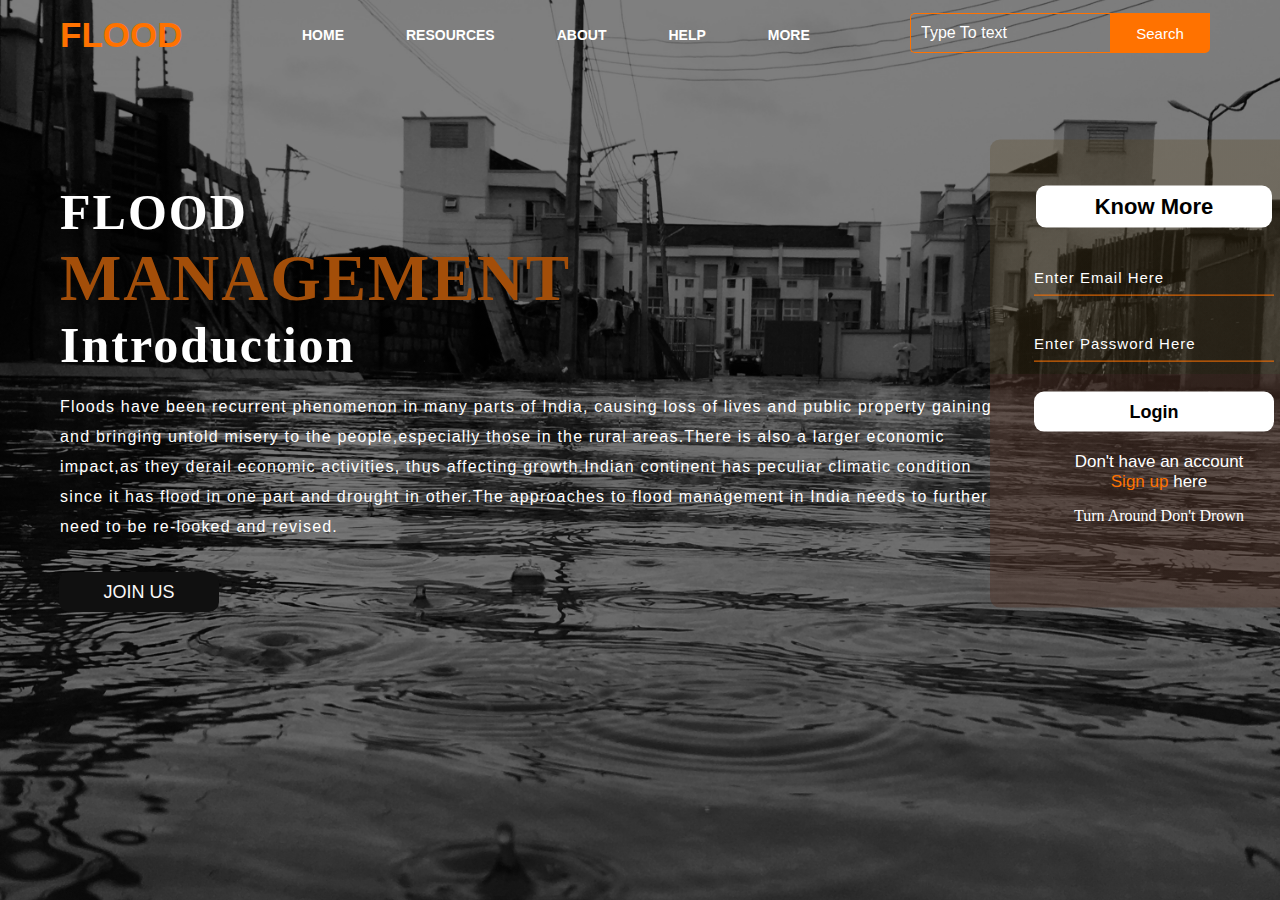
<file: index.html>
<!DOCTYPE html>
<html lang="en">

<head>
    <title>CHE PROJECT WEBSITE</title>
    <link rel="stylesheet" href="style.css">
</head>

<body>

    <div class="main">
        <div class="navbar">
            <div class="icon">
                <h2 class="logo">FLOOD</h2>
            </div>

            <div class="menu">
                <ul>
                    <li><a href="#">HOME</a></li>
                    <li><a href="#">RESOURCES</a></li>
                    <li><a href="#">ABOUT</a></li>
                    <li><a href="#">HELP</a></li>
                    <li><a href="#">MORE</a></li>
                </ul>
            </div>

            <div class="search">
                <input class="srch" type="search" name="" placeholder="Type To text">
                <a href="#"> <button class="btn">Search</button></a>
            </div>

        </div>
        <div class="content">
            <h1>FLOOD<br><span>MANAGEMENT</span> <br>Introduction</h1><br>
            <p class="par">Floods have been recurrent phenomenon in many parts of India, causing loss of lives and public property
                gaining<br> and bringing untold misery to the people,especially those in the rural areas.There is also a larger
                economic<br>impact,as they derail economic activities, thus affecting growth.Indian continent has peculiar climatic
                condition<br>since it has flood in one part and drought in other.The approaches to flood management in India needs to 
                further<br>need to be re-looked and revised.<br><br>

                <button class="cn"><a href="#">JOIN US</a></button>

            <div class="form">
                <h2>Know More</h2>
                <input type="email" name="email" placeholder="Enter Email Here">
                <input type="password" name="" placeholder="Enter Password Here">
                <button class="btnn"><a href="#">Login</a></button>

                <p class="link">Don't have an account<br>
                    <a href="#">Sign up </a> here</a>
                </p>
                <p class="liw">Turn Around Don't Drown</p>

                <div class="icons">
                    <a href="#"><ion-icon name="logo-facebook"></ion-icon></a>
                    <a href="#"><ion-icon name="logo-instagram"></ion-icon></a>
                    <a href="#"><ion-icon name="logo-twitter"></ion-icon></a>
                    <a href="#"><ion-icon name="logo-google"></ion-icon></a>
                    <a href="#"><ion-icon name="logo-skype"></ion-icon></a>
                </div>

            </div>
        </div>
    </div>
    </div>
    </div>
    <!-- <script src="https://unpkg.com/ionicons@5.4.0/dist/ionicons.js"></script> -->
</body>

</html>
</file>
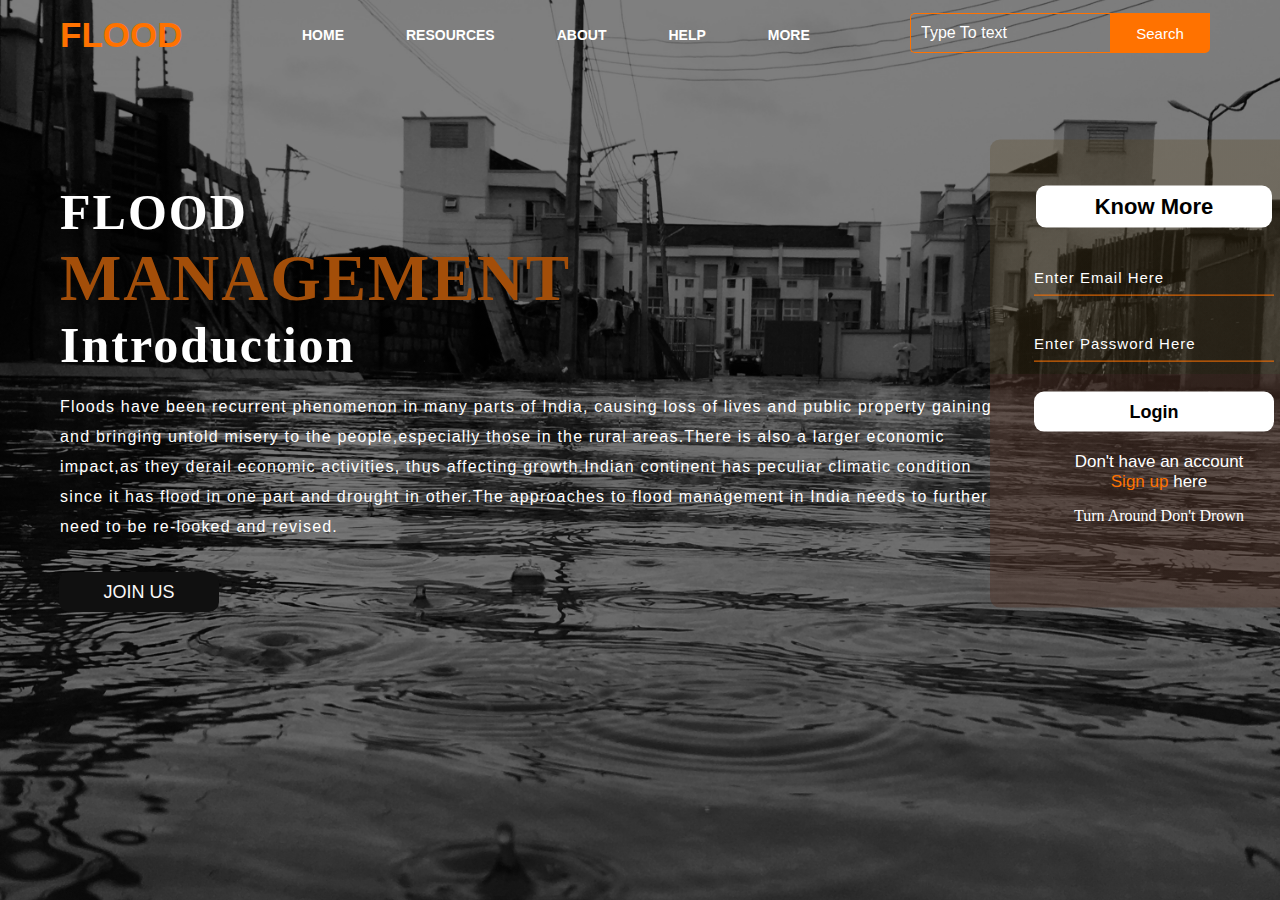
<file: cheproject/index.html>
<!DOCTYPE html>
<html lang="en">

<head>
    <title>CHE PROJECT WEBSITE</title>
    <link rel="stylesheet" href="style.css">
</head>

<body>

    <div class="main">
        <div class="navbar">
            <div class="icon">
                <h2 class="logo">FLOOD</h2>
            </div>

            <div class="menu">
                <ul>
                    <li><a href="#">HOME</a></li>
                    <li><a href="#">RESOURCES</a></li>
                    <li><a href="#">ABOUT</a></li>
                    <li><a href="#">HELP</a></li>
                    <li><a href="#">MORE</a></li>
                </ul>
            </div>

            <div class="search">
                <input class="srch" type="search" name="" placeholder="Type To text">
                <a href="#"> <button class="btn">Search</button></a>
            </div>

        </div>
        <div class="content">
            <h1>FLOOD<br><span>MANAGEMENT</span> <br>Introduction</h1><br>
            <p class="par">Floods have been recurrent phenomenon in many parts of India, causing loss of lives and public property
                gaining<br> and bringing untold misery to the people,especially those in the rural areas.There is also a larger
                economic<br>impact,as they derail economic activities, thus affecting growth.Indian continent has peculiar climatic
                condition<br>since it has flood in one part and drought in other.The approaches to flood management in India needs to 
                further<br>need to be re-looked and revised.<br><br>

                <button class="cn"><a href="#">JOIN US</a></button>

            <div class="form">
                <h2>Know More</h2>
                <input type="email" name="email" placeholder="Enter Email Here">
                <input type="password" name="" placeholder="Enter Password Here">
                <button class="btnn"><a href="#">Login</a></button>

                <p class="link">Don't have an account<br>
                    <a href="#">Sign up </a> here</a>
                </p>
                <p class="liw">Turn Around Don't Drown</p>

                <div class="icons">
                    <a href="#"><ion-icon name="logo-facebook"></ion-icon></a>
                    <a href="#"><ion-icon name="logo-instagram"></ion-icon></a>
                    <a href="#"><ion-icon name="logo-twitter"></ion-icon></a>
                    <a href="#"><ion-icon name="logo-google"></ion-icon></a>
                    <a href="#"><ion-icon name="logo-skype"></ion-icon></a>
                </div>

            </div>
        </div>
    </div>
    </div>
    </div>
    <!-- <script src="https://unpkg.com/ionicons@5.4.0/dist/ionicons.js"></script> -->
</body>

</html>
</file>
<file: style.css>
*{
    margin: 0;
    padding: 0;
}

.main{
    width: 100%;
    background: linear-gradient(to top, rgba(0,0,0,0.5),rgba(0,0,0,0.5)), url(4.jpg);
    background-position: center;
    background-size: cover;
    height: 100vh;
}

.navbar{
    width: 1200px;
    height: 75px;
    margin: auto;
}

.icon{
    width: 200px;
    float: left;
    height: 70px;
}

.logo{
    color: #ff7200;
    font-size: 35px;
    font-family: Arial;
    padding-left: 20px;
    float: left;
    padding-top: 10px;
    margin-top: 5px
}

.menu{
    width: 400px;
    float: left;
    height: 70px;
}

ul{
    float: left;
    display: flex;
    justify-content: center;
    align-items: center;
}

ul li{
    list-style: none;
    margin-left: 62px;
    margin-top: 27px;
    font-size: 14px;
}

ul li a{
    text-decoration: none;
    color: #fff;
    font-family: Arial;
    font-weight: bold;
    transition: 0.4s ease-in-out;
}

ul li a:hover{
    color: #ff7200;
}

.search{
    width: 330px;
    float: left;
    margin-left: 270px;
}

.srch{
    font-family: 'Times New Roman';
    width: 200px;
    height: 40px;
    background: transparent;
    border: 1px solid #ff7200;
    margin-top: 13px;
    color: #fff;
    border-right: none;
    font-size: 16px;
    float: left;
    padding: 10px;
    border-bottom-left-radius: 5px;
    border-top-left-radius: 5px;
}

.btn{
    width: 100px;
    height: 40px;
    background: #ff7200;
    border: 2px solid #ff7200;
    margin-top: 13px;
    color: #fff;
    font-size: 15px;
    border-bottom-right-radius: 5px;
    border-bottom-right-radius: 5px;
    transition: 0.2s ease;
    cursor: pointer;
}
.btn:hover{
    color: #000;
}

.btn:focus{
    outline: none;
}

.srch:focus{
    outline: none;
}

.content{
    width: 1200px;
    height: auto;
    margin: auto;
    color: #fff;
    position: relative;
}

.content .par{
    padding-left: 20px;
    padding-bottom: 25px;
    font-family: Arial;
    letter-spacing: 1.2px;
    line-height: 30px;
}

.content h1{
    font-family: 'Times New Roman';
    font-size: 50px;
    padding-left: 20px;
    margin-top: 9%;
    letter-spacing: 2px;
}

.content .cn{
    width: 160px;
    height: 40px;
    background: #101010;
    border: none;
    margin-bottom: 10px;
    margin-left: -1px;
    font-size: 18px;
    border-radius: 10px;
    cursor: pointer;
    transition: .4s ease;
    
}

.content .cn a{
    text-decoration: none;
    color: #f9f8f8;
    transition: .3s ease;
}

.cn:hover{
    background-color: #fff;
}

.content span{
    color: #a34e09;
    font-size: 65px
}

.form{
    width: 250px;
    height: 380px;
    background: linear-gradient(to top, rgb(80 50 38 / 48%)50%,rgb(90 71 33 / 29%)50%);
    position: absolute;
    top: -20px;
    left: 950px;
    transform: translate(0%,-5%);
    border-radius: 10px;
    padding: 44px;
}

.form h2{
    width: 220px;
    font-family: sans-serif;
    text-align: center;
    color: #000000;
    font-size: 22px;
    background-color: #fff;
    border-radius: 10px;
    margin: 2px;
    padding: 8px;
}

.form input{
    width: 240px;
    height: 35px;
    background: transparent;
    border-bottom: 1px solid #ff7200;
    border-top: none;
    border-right: none;
    border-left: none;
    color: #fff;
    font-size: 15px;
    letter-spacing: 1px;
    margin-top: 30px;
    font-family: sans-serif;
}

.form input:focus{
    outline: none;
}

::placeholder{
    color: #fff;
    font-family: Arial;
}

.btnn{
    width: 240px;
    height: 40px;
    background: #ffffff;
    border: none;
    margin-top: 30px;
    font-size: 18px;
    border-radius: 10px;
    cursor: pointer;
    color: #fff;
    transition: 0.4s ease;
}
.btnn:hover{
    background: #fff;
    color: #ff7200;
}
.btnn a{
    text-decoration: none;
    color: #000;
    font-weight: bold;
}
.form .link{
    font-family: Arial, Helvetica, sans-serif;
    font-size: 17px;
    padding-top: 20px;
    text-align: center;
}
.form .link a{
    text-decoration: none;
    color: #ff7200;
}
.liw{
    padding-top: 15px;
    padding-bottom: 10px;
    text-align: center;
}
.icons a{
    text-decoration: none;
    color: #fff;
}
.icons ion-icon{
    color: #fff;
    font-size: 30px;
    padding-left: 14px;
    padding-top: 5px;
    transition: 0.3s ease;
}
.icons ion-icon:hover{
    color: #ff7200;
}
</file>
<file: cheproject/style.css>
*{
    margin: 0;
    padding: 0;
}

.main{
    width: 100%;
    background: linear-gradient(to top, rgba(0,0,0,0.5),rgba(0,0,0,0.5)), url(4.jpg);
    background-position: center;
    background-size: cover;
    height: 100vh;
}

.navbar{
    width: 1200px;
    height: 75px;
    margin: auto;
}

.icon{
    width: 200px;
    float: left;
    height: 70px;
}

.logo{
    color: #ff7200;
    font-size: 35px;
    font-family: Arial;
    padding-left: 20px;
    float: left;
    padding-top: 10px;
    margin-top: 5px
}

.menu{
    width: 400px;
    float: left;
    height: 70px;
}

ul{
    float: left;
    display: flex;
    justify-content: center;
    align-items: center;
}

ul li{
    list-style: none;
    margin-left: 62px;
    margin-top: 27px;
    font-size: 14px;
}

ul li a{
    text-decoration: none;
    color: #fff;
    font-family: Arial;
    font-weight: bold;
    transition: 0.4s ease-in-out;
}

ul li a:hover{
    color: #ff7200;
}

.search{
    width: 330px;
    float: left;
    margin-left: 270px;
}

.srch{
    font-family: 'Times New Roman';
    width: 200px;
    height: 40px;
    background: transparent;
    border: 1px solid #ff7200;
    margin-top: 13px;
    color: #fff;
    border-right: none;
    font-size: 16px;
    float: left;
    padding: 10px;
    border-bottom-left-radius: 5px;
    border-top-left-radius: 5px;
}

.btn{
    width: 100px;
    height: 40px;
    background: #ff7200;
    border: 2px solid #ff7200;
    margin-top: 13px;
    color: #fff;
    font-size: 15px;
    border-bottom-right-radius: 5px;
    border-bottom-right-radius: 5px;
    transition: 0.2s ease;
    cursor: pointer;
}
.btn:hover{
    color: #000;
}

.btn:focus{
    outline: none;
}

.srch:focus{
    outline: none;
}

.content{
    width: 1200px;
    height: auto;
    margin: auto;
    color: #fff;
    position: relative;
}

.content .par{
    padding-left: 20px;
    padding-bottom: 25px;
    font-family: Arial;
    letter-spacing: 1.2px;
    line-height: 30px;
}

.content h1{
    font-family: 'Times New Roman';
    font-size: 50px;
    padding-left: 20px;
    margin-top: 9%;
    letter-spacing: 2px;
}

.content .cn{
    width: 160px;
    height: 40px;
    background: #101010;
    border: none;
    margin-bottom: 10px;
    margin-left: -1px;
    font-size: 18px;
    border-radius: 10px;
    cursor: pointer;
    transition: .4s ease;
    
}

.content .cn a{
    text-decoration: none;
    color: #f9f8f8;
    transition: .3s ease;
}

.cn:hover{
    background-color: #fff;
}

.content span{
    color: #a34e09;
    font-size: 65px
}

.form{
    width: 250px;
    height: 380px;
    background: linear-gradient(to top, rgb(80 50 38 / 48%)50%,rgb(90 71 33 / 29%)50%);
    position: absolute;
    top: -20px;
    left: 950px;
    transform: translate(0%,-5%);
    border-radius: 10px;
    padding: 44px;
}

.form h2{
    width: 220px;
    font-family: sans-serif;
    text-align: center;
    color: #000000;
    font-size: 22px;
    background-color: #fff;
    border-radius: 10px;
    margin: 2px;
    padding: 8px;
}

.form input{
    width: 240px;
    height: 35px;
    background: transparent;
    border-bottom: 1px solid #ff7200;
    border-top: none;
    border-right: none;
    border-left: none;
    color: #fff;
    font-size: 15px;
    letter-spacing: 1px;
    margin-top: 30px;
    font-family: sans-serif;
}

.form input:focus{
    outline: none;
}

::placeholder{
    color: #fff;
    font-family: Arial;
}

.btnn{
    width: 240px;
    height: 40px;
    background: #ffffff;
    border: none;
    margin-top: 30px;
    font-size: 18px;
    border-radius: 10px;
    cursor: pointer;
    color: #fff;
    transition: 0.4s ease;
}
.btnn:hover{
    background: #fff;
    color: #ff7200;
}
.btnn a{
    text-decoration: none;
    color: #000;
    font-weight: bold;
}
.form .link{
    font-family: Arial, Helvetica, sans-serif;
    font-size: 17px;
    padding-top: 20px;
    text-align: center;
}
.form .link a{
    text-decoration: none;
    color: #ff7200;
}
.liw{
    padding-top: 15px;
    padding-bottom: 10px;
    text-align: center;
}
.icons a{
    text-decoration: none;
    color: #fff;
}
.icons ion-icon{
    color: #fff;
    font-size: 30px;
    padding-left: 14px;
    padding-top: 5px;
    transition: 0.3s ease;
}
.icons ion-icon:hover{
    color: #ff7200;
}
</file>
